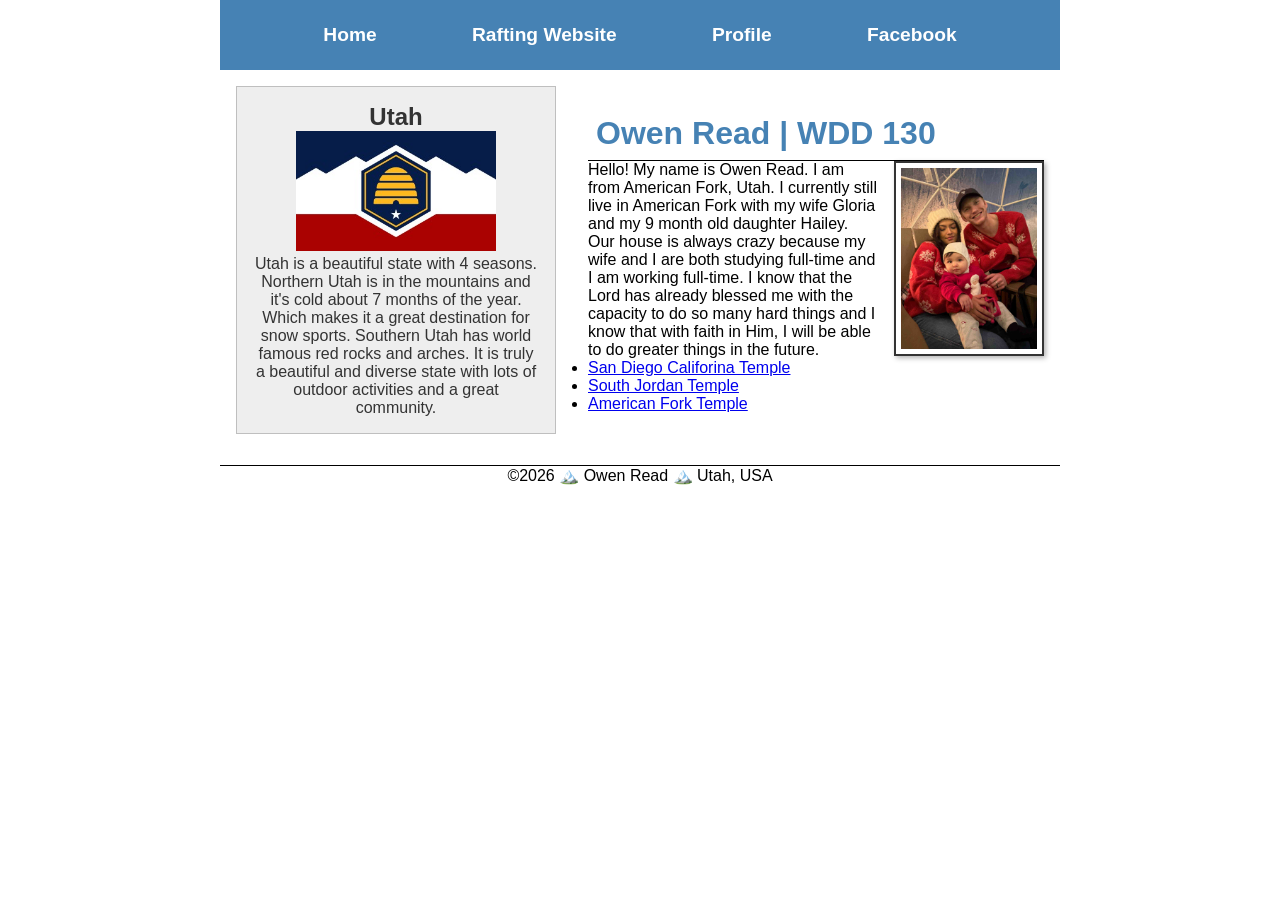
<file: index.html>
<!-- 21 jan 2026 -->
<!DOCTYPE html>
<html lang="en-US">

<head>
    <meta charset="UTF-8">
    <meta name="viewport" content="width=device-width, initial-scale=1.0">
    <title>Home Page | White Water Rafting</title>
    <meta name="description"
      content="Owen Read, WDD130, My basic web development home page where I can practice programming HTML and CSS.">
    <meta name="author" content="Owen Read">
    <link rel="stylesheet" href="./styles/styles.css">
    <link rel="preconnect" href="https://fonts.googleapis.com">
    <link rel="preconnect" href="https://fonts.gstatic.com" crossorigin>
    <link
      href="https://fonts.googleapis.com/css2?family=Roboto:ital,wght@0,100..900;1,100..900&display=swap"
      rel="stylesheet">
</head>

<body>
    <header>
        <nav>
            <a href="#" target="_blank">Home</a>
            <a href="wwr/" target="_blank">Rafting Website</a>
            <a href="https://www.linkedin.com/in/owen-read-2b4b21265/" target="_blank">Profile</a>
            <a href="https://facebook.com" target="_blank">Facebook</a>
        </nav>
    </header>
    <div class="grid">
        <main>
            <h1>Owen Read | WDD 130</h1>
            <img src="images/profile.jpg" alt="Hello, my name is Owen Read">
            <p>Hello! My name is Owen Read. I am from American Fork, Utah. I currently still live
                in American Fork with my wife Gloria and my 9 month old daughter Hailey. Our house
                is
                always crazy because my wife and I are both studying full-time and I am working
                full-time.
                I know that the Lord has already blessed me with the capacity to do so many hard
                things
                and
                I know that with faith in Him, I will be able to do greater things in the future.
            </p>
            <ul class="box indent">
                <li><a href="https://www.churchofjesuschrist.org/temples/details/san-diego-california-temple?lang=eng"
                      target="_blank">San Diego Califorina Temple</a></li>

                <li><a href="https://www.churchofjesuschrist.org/temples/details/jordan-river-utah-temple?lang=eng"
                      target="_blank">South Jordan Temple</a></li>

                <li><a href="https://www.churchofjesuschrist.org/temples/details/mount-timpanogos-utah-temple?lang=eng"
                      target="_blank">American Fork Temple</a></li>
            </ul>
        </main>
        <aside class="box">
            <h2>Utah</h2>
            <img src="images/utah_flag.jpg" alt="Utah flag">
            <p>Utah is a beautiful state with 4 seasons. Northern Utah is in the mountains and it's
                cold
                about 7 months of the year. Which makes it a great
                destination for snow sports. Southern Utah has world famous red rocks and arches. It
                is
                truly a beautiful and diverse state with lots of
                outdoor activities and a great community.
            </p>
        </aside>
    </div>
    <footer>
        <p>©2026 🏔️ Owen Read 🏔️ Utah, USA</p>
    </footer>
</body>

</html>
</file>
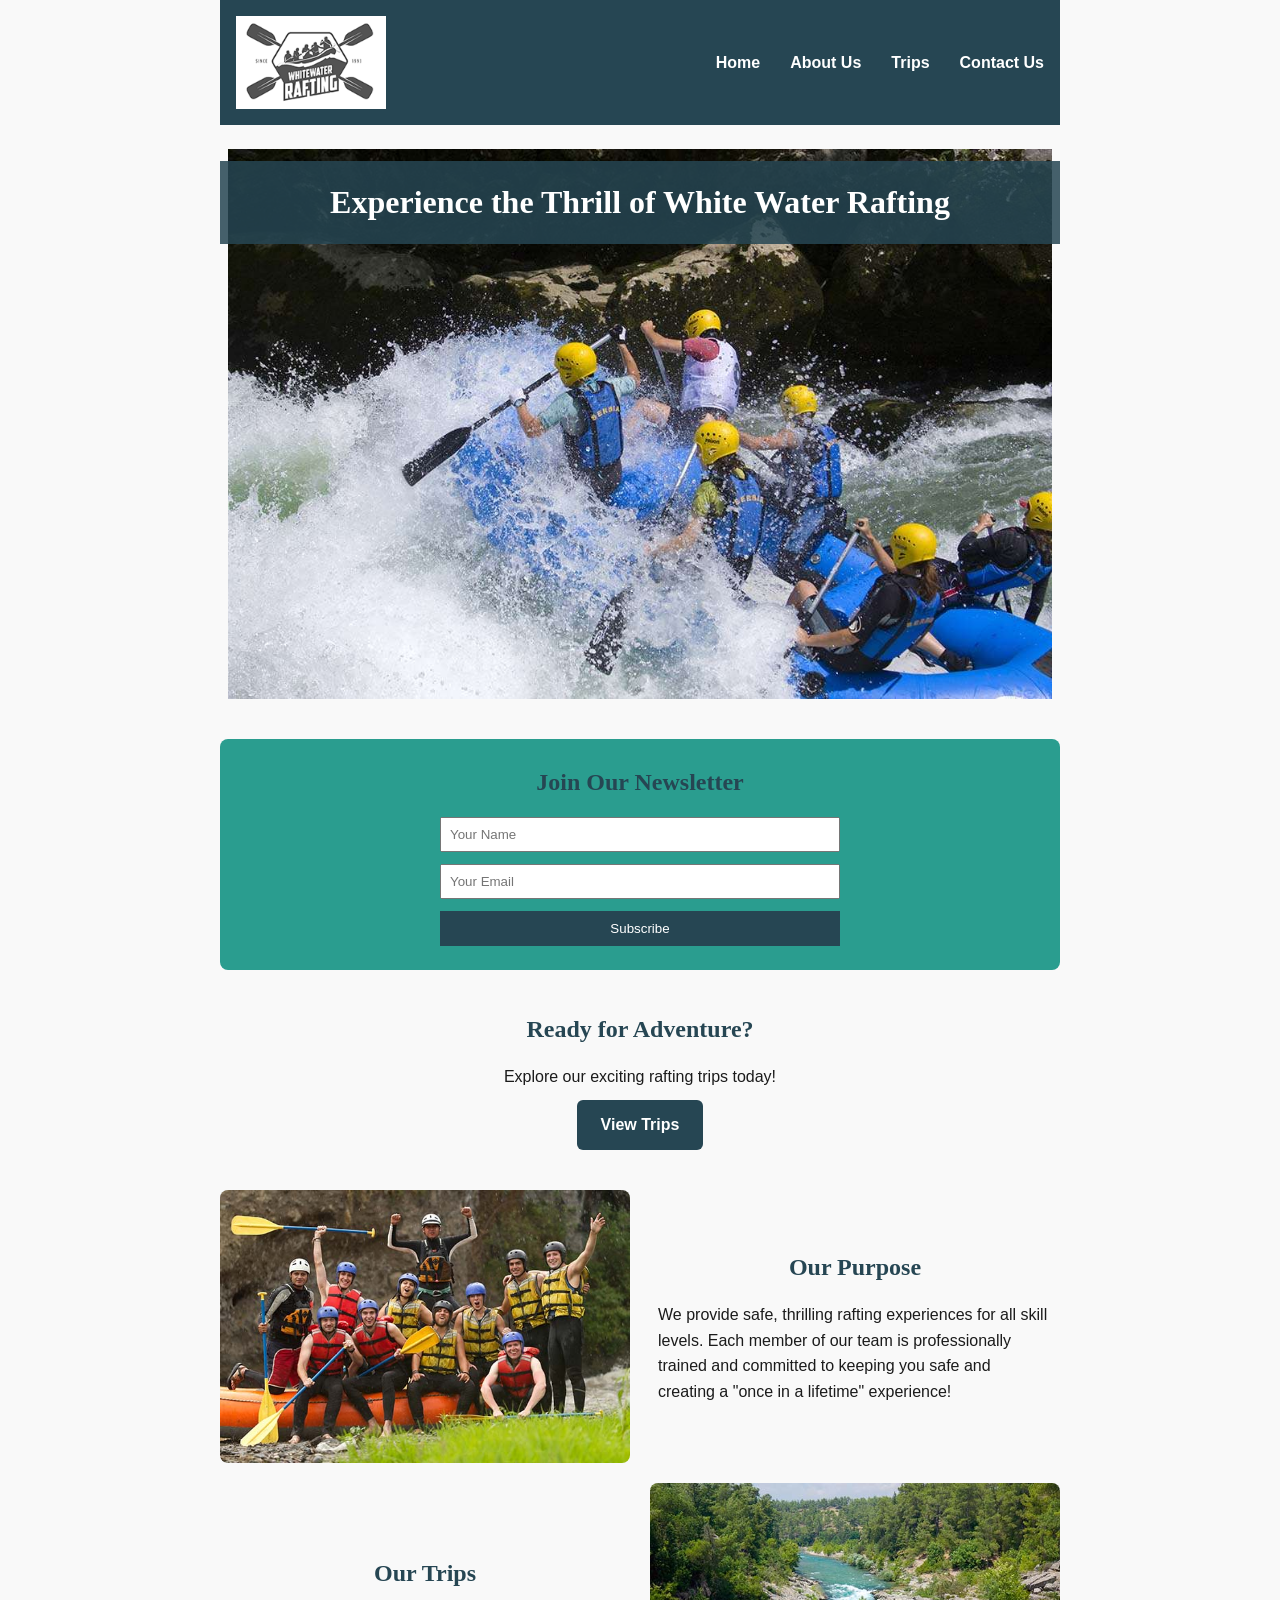
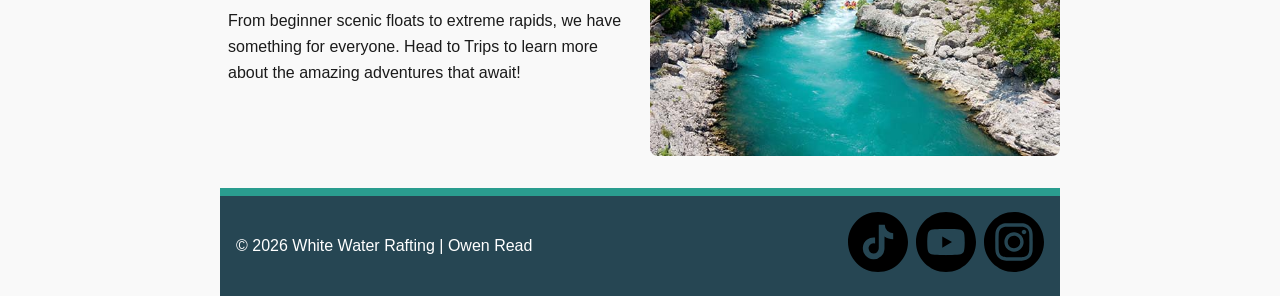
<file: wwr/index.html>
<!-- 13 Feb 2026 | Owen Read -->
<!DOCTYPE html>
<html lang="en-US">

<head>
    <meta charset="UTF-8">
    <meta name="viewport" content="width=device-width, initial-scale=1.0">
    <title>About Us | White Water Rafting</title>

    <meta name="description"
      content="Welcome to White Water Rafting where adventure and excitement are a bend away!">
    <meta name="author" content="Owen Read">

    <link rel="stylesheet" href="styles/rafting.css">
</head>

<body>

    <header>
        <img src="images/logo.png" alt="White Water Rafting Logo Crossed Oars">

        <nav>
            <ul>
                <li><a href="index.html">Home</a></li>
                <li><a href="about.html">About Us</a></li>
                <li><a href="trips.html">Trips</a></li>
                <li><a href="contact.html">Contact Us</a></li>
            </ul>
        </nav>
    </header>

    <main>

        <section class="hero">
            <img src="images/hero2.jpg" alt="Rafting Adventure Close Up">
            <h1>Experience the Thrill of White Water Rafting</h1>
        </section>

        <section class="home-newsletter">
            <h2>Join Our Newsletter</h2>
            <form>
                <input type="text" placeholder="Your Name" required>
                <input type="email" placeholder="Your Email" required>
                <button type="submit">Subscribe</button>
            </form>
        </section>

        <section class="home-cta">
            <h2>Ready for Adventure?</h2>
            <p>Explore our exciting rafting trips today!</p>
            <a href="trips.html">View Trips</a>
        </section>

        <div class="home-grid">
            <img src="images/team.jpg" alt="White Water Rafting Team">
            <article>
                <h2>Our Purpose</h2>
                <p>We provide safe, thrilling rafting experiences for all skill levels. Each member
                    of our team is professionally trained and committed to keeping you safe and
                    creating a "once in a lifetime" experience!</p>
            </article>

            <article>
                <h2>Our Trips</h2>
                <p>From beginner scenic floats to extreme rapids, we have something for
                    everyone. Head to Trips to learn more about the amazing adventures that await!
                </p>
            </article>
            <img src="images/adventure1.jpg" alt="Los Dientes del Diablo rapids">
        </div>
    </main>


    <footer>
        <p>© 2026 White Water Rafting | Owen Read</p>

        <nav class="socialmedia">
            <a href="https://tiktok.com">
                <img src="images/tiktok.svg" alt="Follow us on TikTok">
            </a>
            <a href="https://youtube.com">
                <img src="images/youtube.svg" alt="Follow us on YouTube">
            </a>
            <a href="https://instagram.com">
                <img src="images/insta.svg" alt="Follow us on Instagram">
            </a>
        </nav>
    </footer>

</body>

</html>
</file>
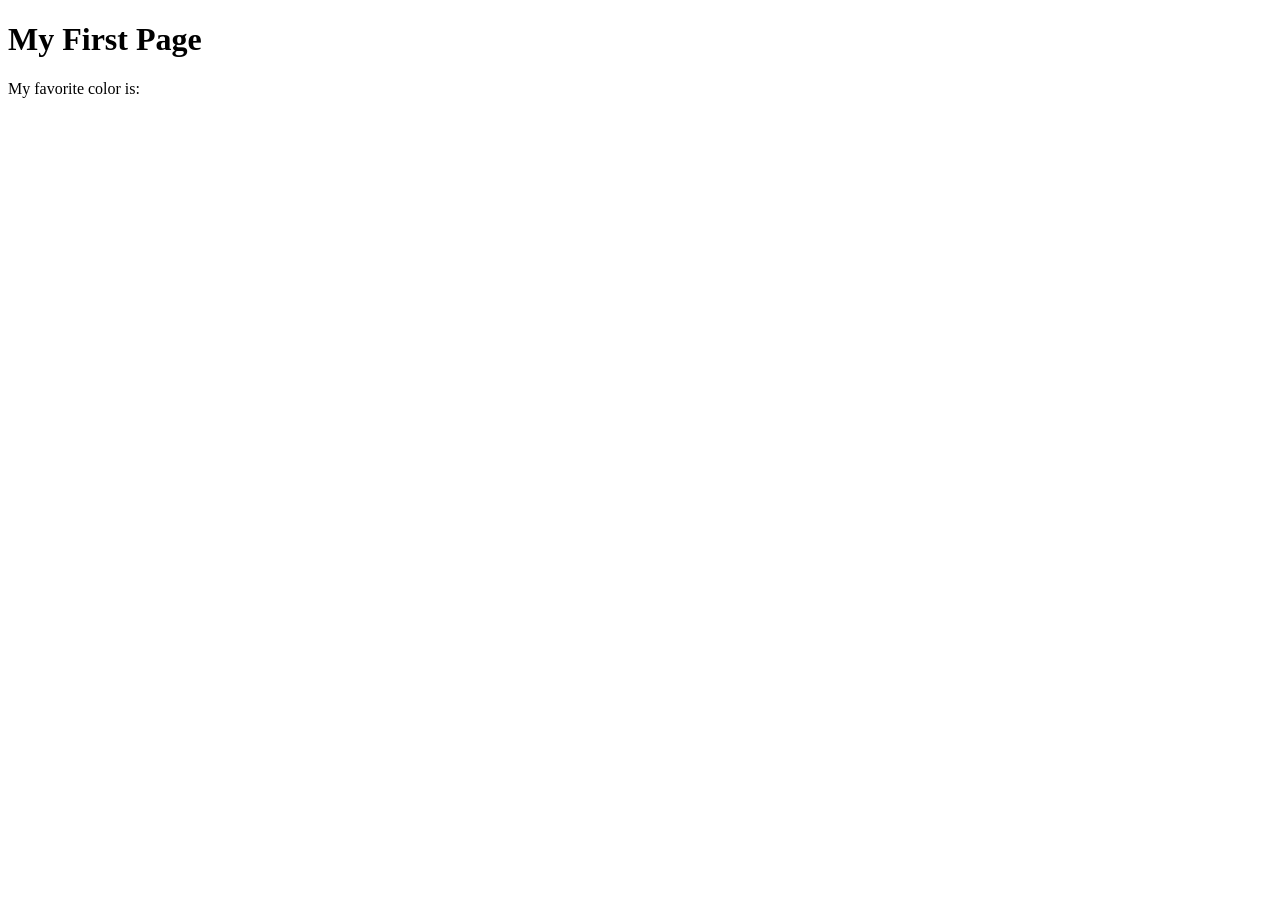
<file: week01/first-page.html>
<!DOCTYPE html>
<html lang="en">
<head>
    <meta charset="UTF-8">
    <meta name="viewport" content="width=device-width, initial-scale=1.0">
    <title>My First Page</title>
</head>
<body>
    <h1>My First Page</h1>
    <p>My favorite color is: </p>
</body>
</html>
</file>
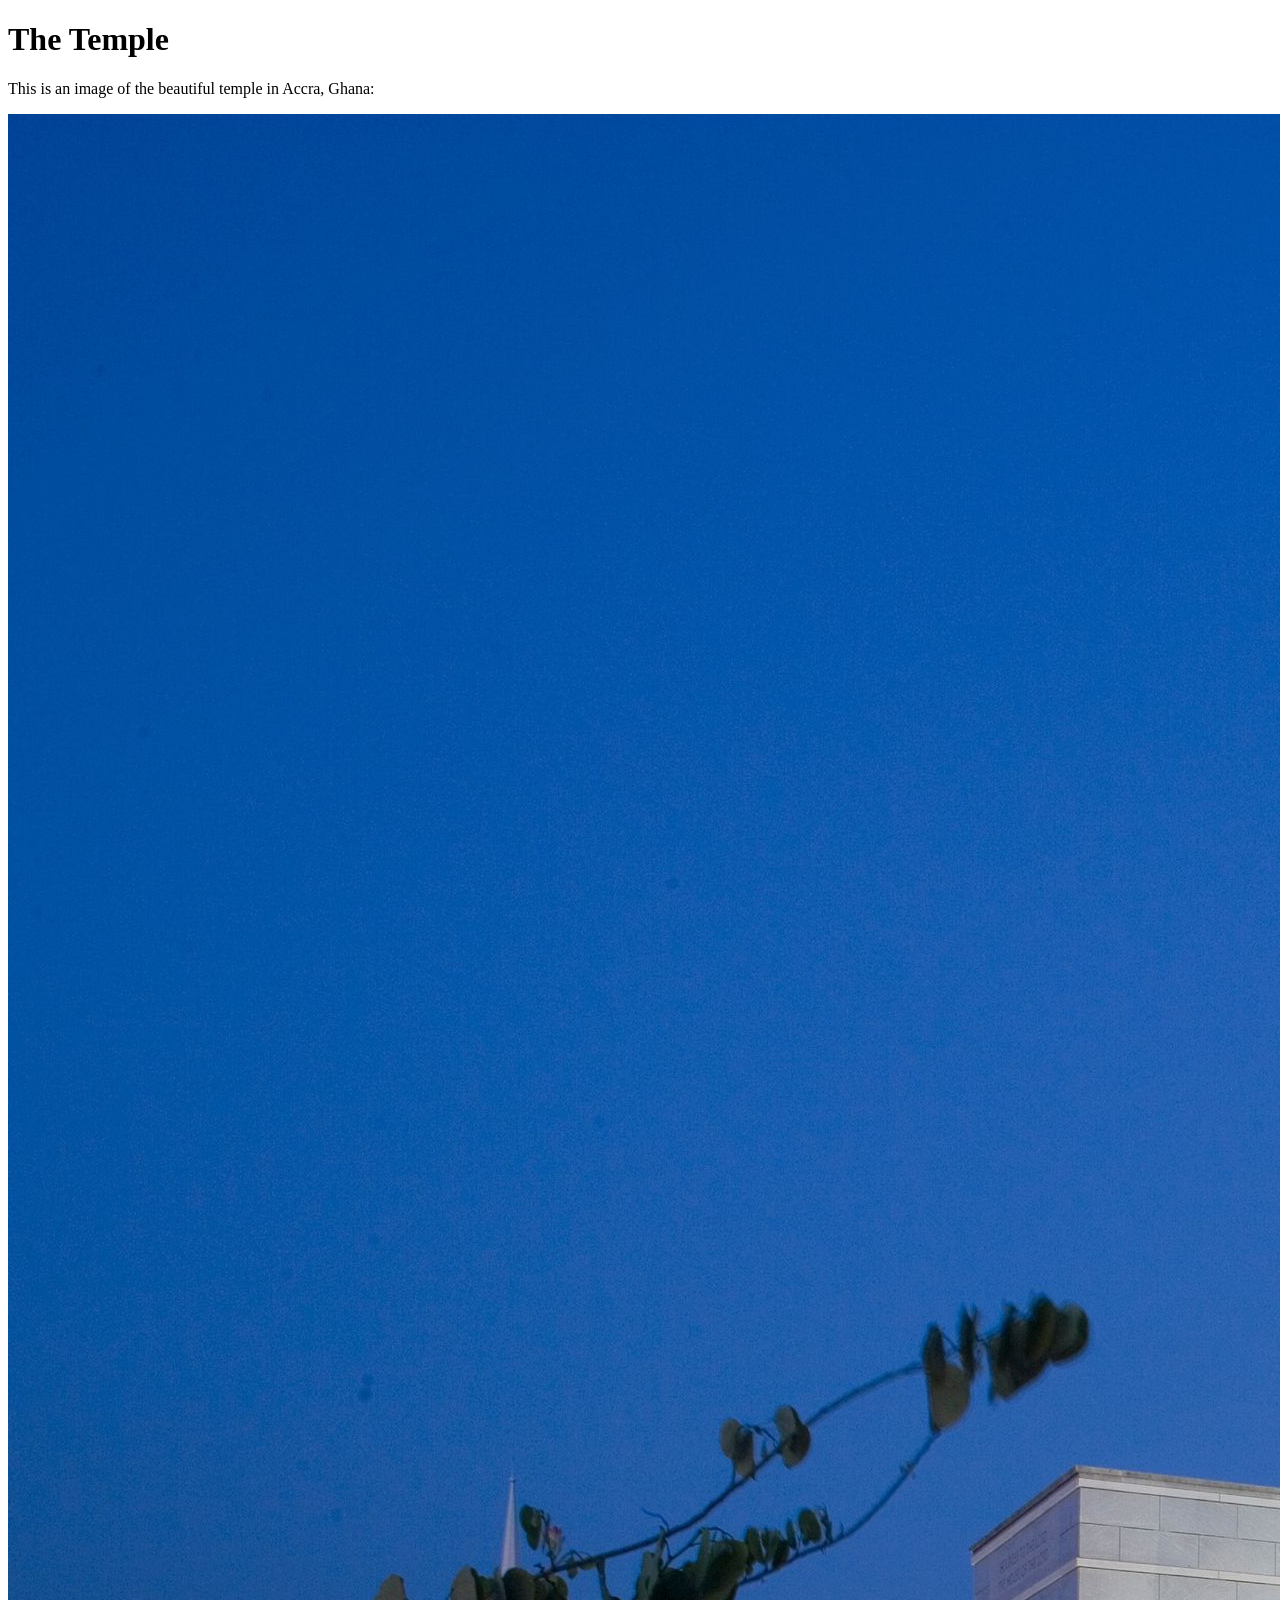
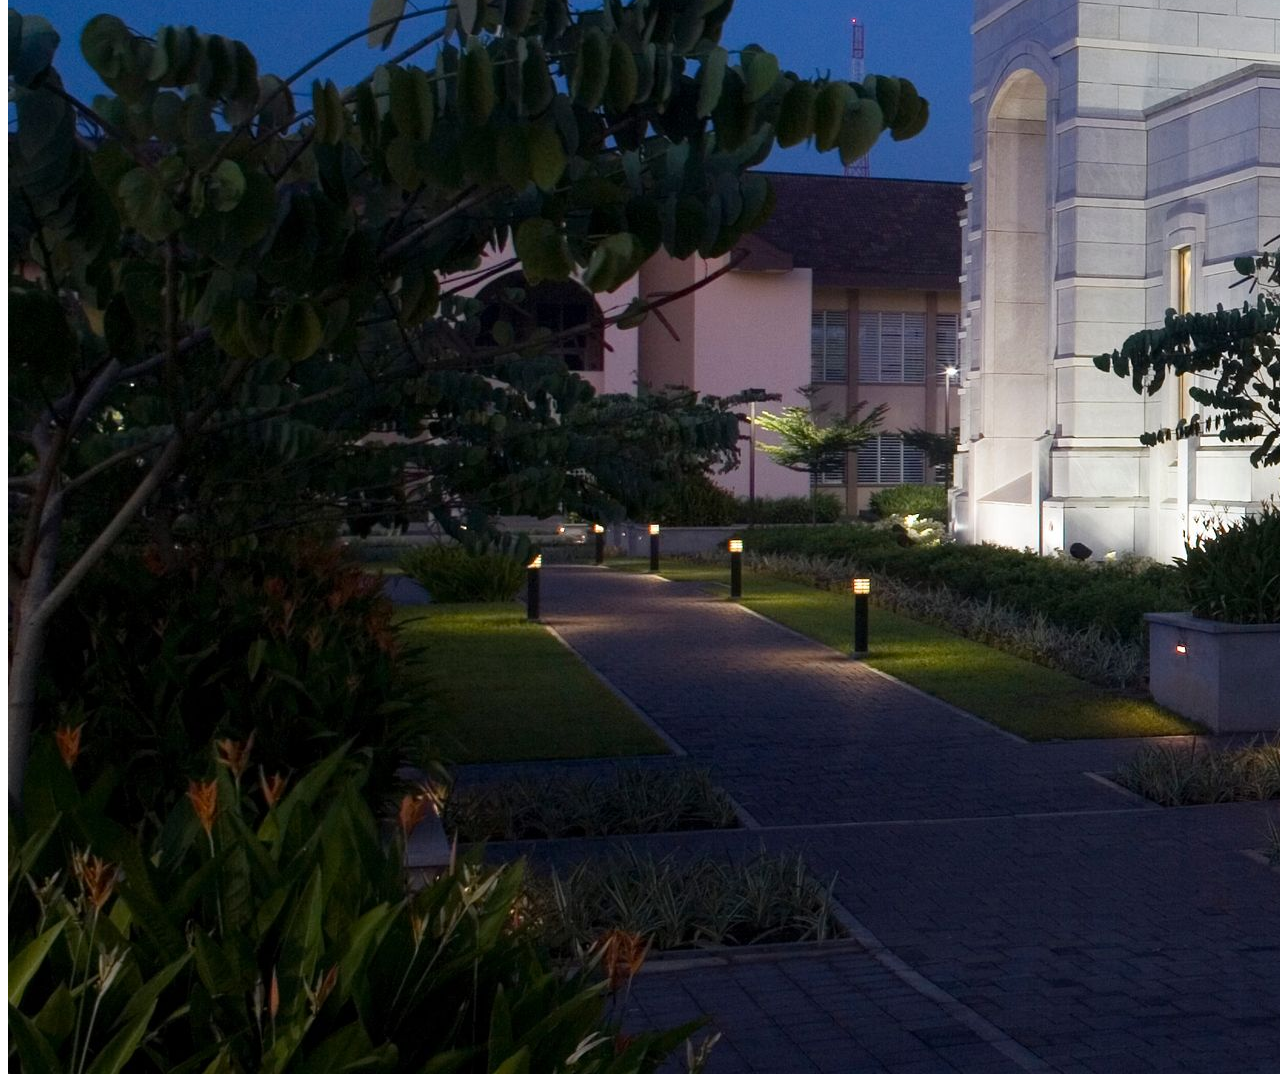
<file: week01/images.html>
<!DOCTYPE html>
<html lang="en">
<head>
    <meta charset="UTF-8">
    <meta name="viewport" content="width=device-width, initial-scale=1.0">
    <title>Temple Image</title>
</head>
<body>
    <h1>The Temple</h1>
    <p>This is an image of the beautiful temple in Accra, Ghana:</p>
    <img src="images/temple-large.jpeg" alt="The Accra Ghana Temple">
    
</body>
</html>
</file>
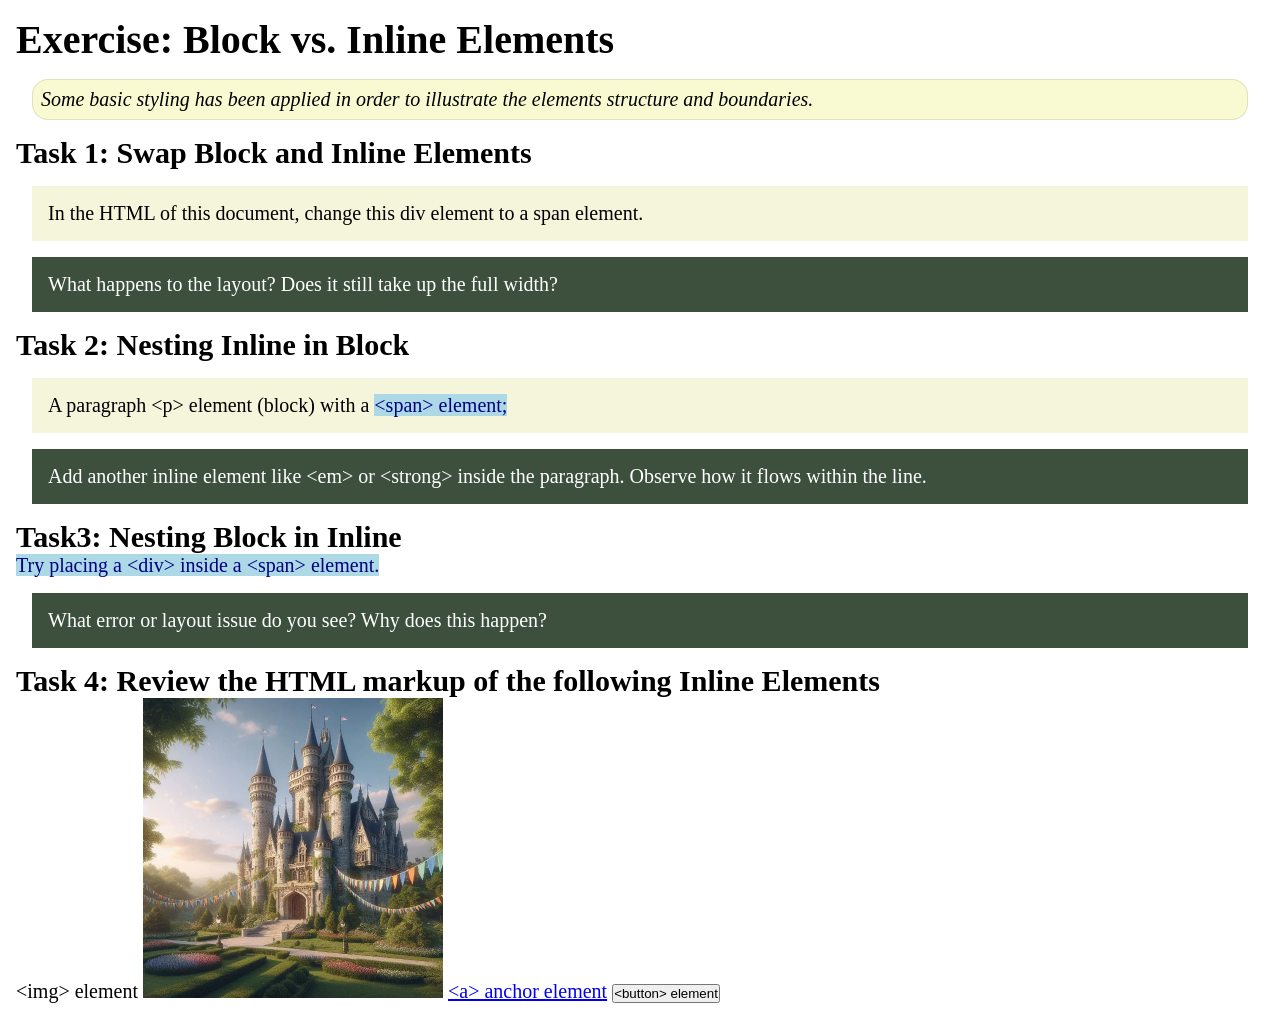
<file: week02/block-vs-inline.html>
<!DOCTYPE html>
<html lang="en">

<head>
    <meta charset="UTF-8">
    <meta name="viewport" content="width=device-width, initial-scale=1.0">
    <title>Exercise: Block vs. Inline Elements</title>
    <link rel="stylesheet" href="styles/block-vs-inline.css">
</head>

<body>
    <main>
        <h1>Exercise: Block vs. Inline Elements</h1>
        <p class="note">Some basic styling has been applied in order to illustrate the elements structure and
            boundaries.</p>

        <h2>Task 1: Swap Block and Inline Elements</h2>
        <div>In the HTML of this document, change this div element to a span element.</div>

        <p class="question">What happens to the layout? Does it still take up the full width?</p>

        <h2>Task 2: Nesting Inline in Block</h2>
        <p>A paragraph &lt;p&gt; element (block) with a <span>&lt;span&gt; element;</span></p>
        <p class="question">Add another inline element like &lt;em&gt; or &lt;strong&gt; inside the paragraph. Observe
            how it flows within the line.</p>

        <h2>Task3: Nesting Block in Inline</h2>
        <span>Try placing a &lt;div&gt; inside a &lt;span&gt; element.</span>
            <p class="question">What error or layout issue do you see? Why does this happen?</p>


            <h2>Task 4: Review the HTML markup of the following Inline Elements</h2>
        &lt;img&gt; element
        <img src="images/castle.webp" alt="placeholder image (images are inline)" width="300" height="300">
        <a href="https://churchofjesuschrist.org">&lt;a&gt; anchor element</a>
        <button type="button">&lt;button&gt; element</button>
    </main>
</body>

</html>
</file>
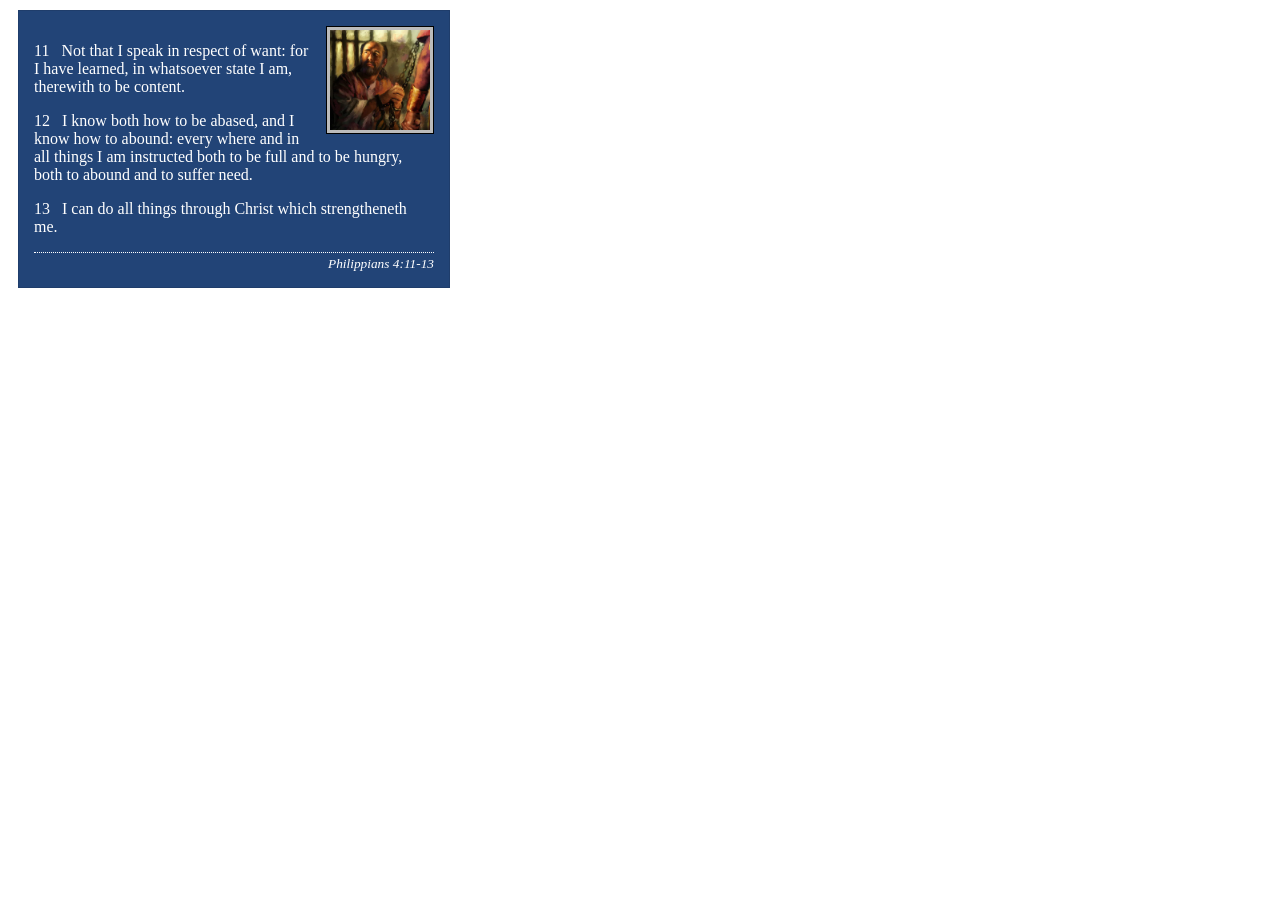
<file: week02/box-model-solution.html>
<!DOCTYPE html>
<html lang="en">
<head>
    <meta charset="UTF-8">
    <meta name="viewport" content="width=device-width, initial-scale=1.0">
    <title>Box Model Activity</title>
    <link rel="stylesheet" href="styles/box-model-solution.css">
</head>
<body>
    <main>
        <div class="callout">
            <img src="images/apostle-paul-imprisoned.webp" alt="Paul the Apostle - Imprisoned in Rome" width="200" height="200">
            <blockquote>
                <p>11 &nbsp; Not that I speak in respect of want: for I have learned, in whatsoever state I am, therewith to be content.</p>
                <p>12 &nbsp; I know both how to be abased, and I know how to abound: every where and in all things I am instructed both to be full and to be hungry, both to abound and to suffer need.</p>
                <p>13 &nbsp; I can do all things through Christ which strengtheneth me.</p>
            </blockquote>
            <cite>Philippians 4:11-13</cite>
        </div>
    </main>
</body>
</html>
</file>
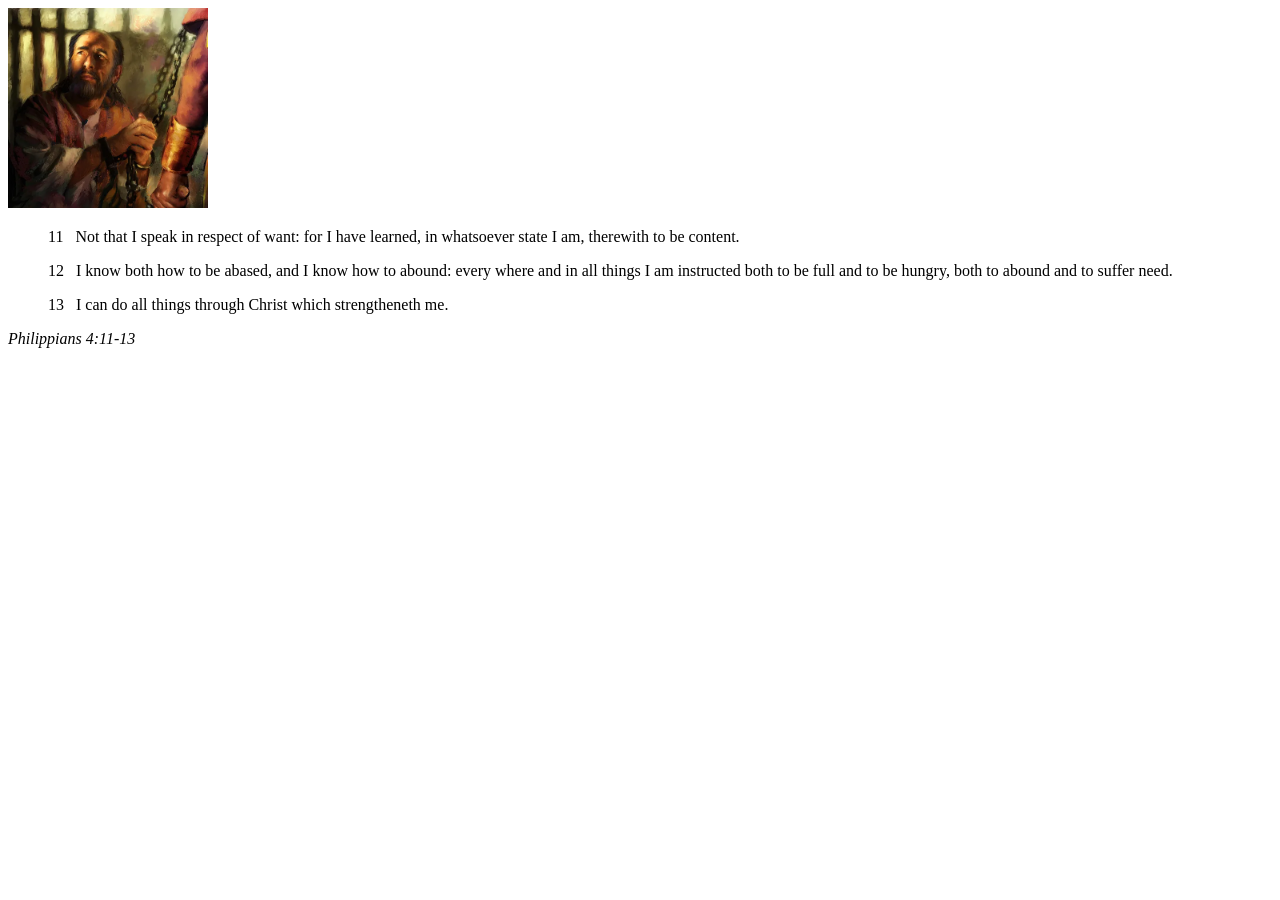
<file: week02/box-model.html>
<!DOCTYPE html>
<html lang="en">
<head>
    <meta charset="UTF-8">
    <meta name="viewport" content="width=device-width, initial-scale=1.0">
    <title>Box Model Activity</title>
</head>
<body>
    <main>
        <div class="callout">
            <img src="images/apostle-paul-imprisoned.webp" alt="Paul the Apostle - Imprisoned in Rome" width="200" height="200">
            <blockquote>
                <p>11 &nbsp; Not that I speak in respect of want: for I have learned, in whatsoever state I am, therewith to be content.</p>
                <p>12 &nbsp; I know both how to be abased, and I know how to abound: every where and in all things I am instructed both to be full and to be hungry, both to abound and to suffer need.</p>
                <p>13 &nbsp; I can do all things through Christ which strengtheneth me.</p>
            </blockquote>
            <cite>Philippians 4:11-13</cite>
        </div>
    </main>
</body>
</html>
</file>
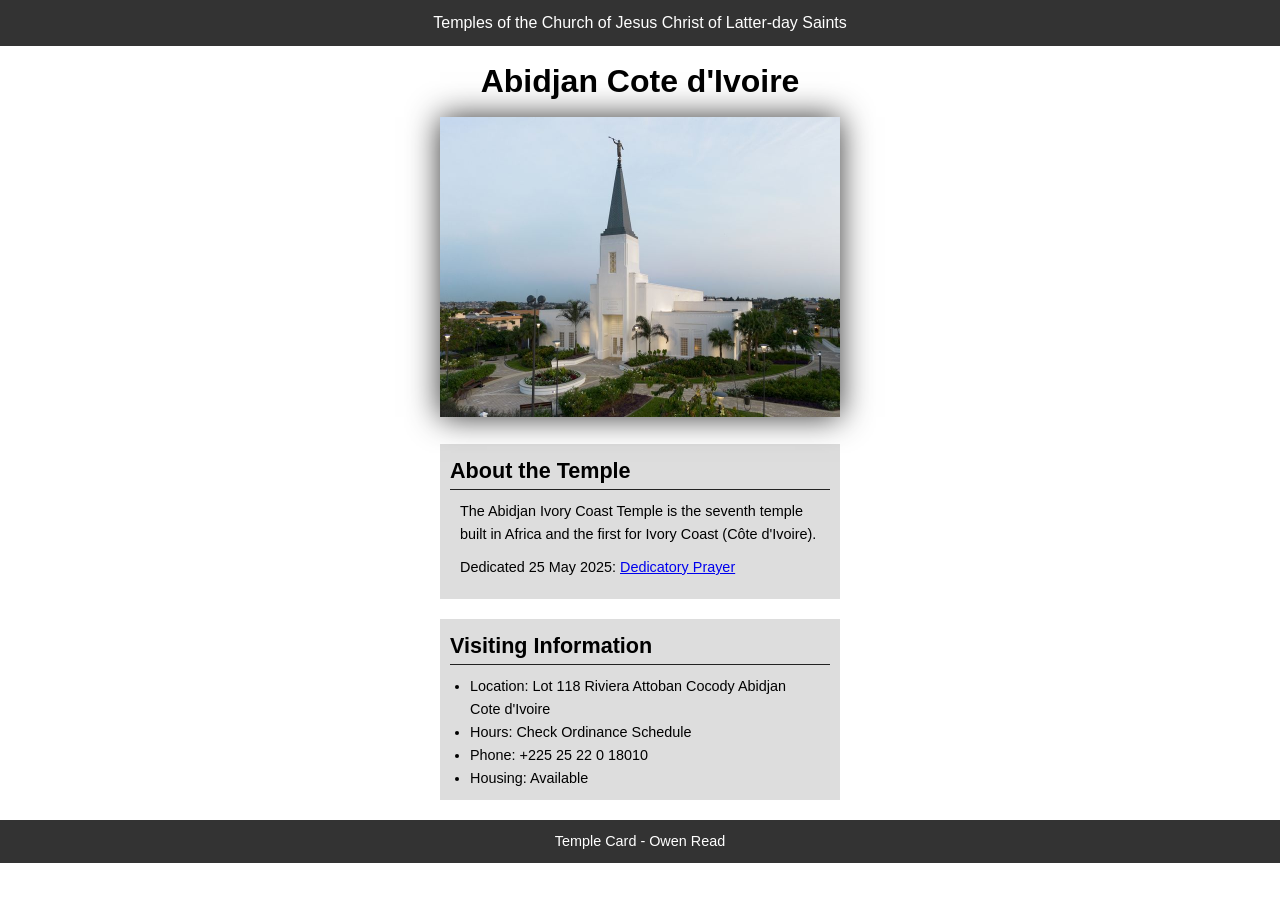
<file: week02/temple.html>
<!DOCTYPE html>
<html lang="en">

<head>
    <meta charset="UTF-8">
    <meta name="viewport" content="width=device-width, initial-scale=1.0">
    <title>Temple Card - Abidjan Cote d'Ivoire</title>
    <link rel="stylesheet" href="./styles/temple.css">
</head>

<body>
    <header>
        <p>Temples of the Church of Jesus Christ of Latter-day Saints</p>
    </header>
    <main>
        <h1>Abidjan Cote d'Ivoire</h1>
        <picture>
            <img src="images/abidjan-ivory-coast.jpeg" alt="Abidjan Cote d'Ivoire Temple">
        </picture>
        <section>
            <h2>About the Temple</h2>
            <p>The Abidjan Ivory Coast Temple is the seventh temple built in Africa and the first
                for Ivory Coast (Côte
                d'Ivoire).</p>
            <p>Dedicated 25 May 2025: <a
                  href="https://www.churchofjesuschrist.org/temples/dedicatory-prayer/abidjan-ivory-coast-temple/2025-05-25?lang=eng"
                  target="_blank" rel="noopener noreferrer">Dedicatory Prayer</a></p>
        </section>
        <section>
            <h2>Visiting Information</h2>
            <ul>
                <li>Location: Lot 118 Riviera Attoban Cocody Abidjan Cote d'Ivoire</li>
                <li>Hours: Check Ordinance Schedule</li>
                <li>Phone: +225 25 22 0 18010</li>
                <li>Housing: Available</li>
            </ul>
        </section>
    </main>
    <footer>
        <p>Temple Card - Owen Read</p>
    </footer>
</body>

</html>
</file>
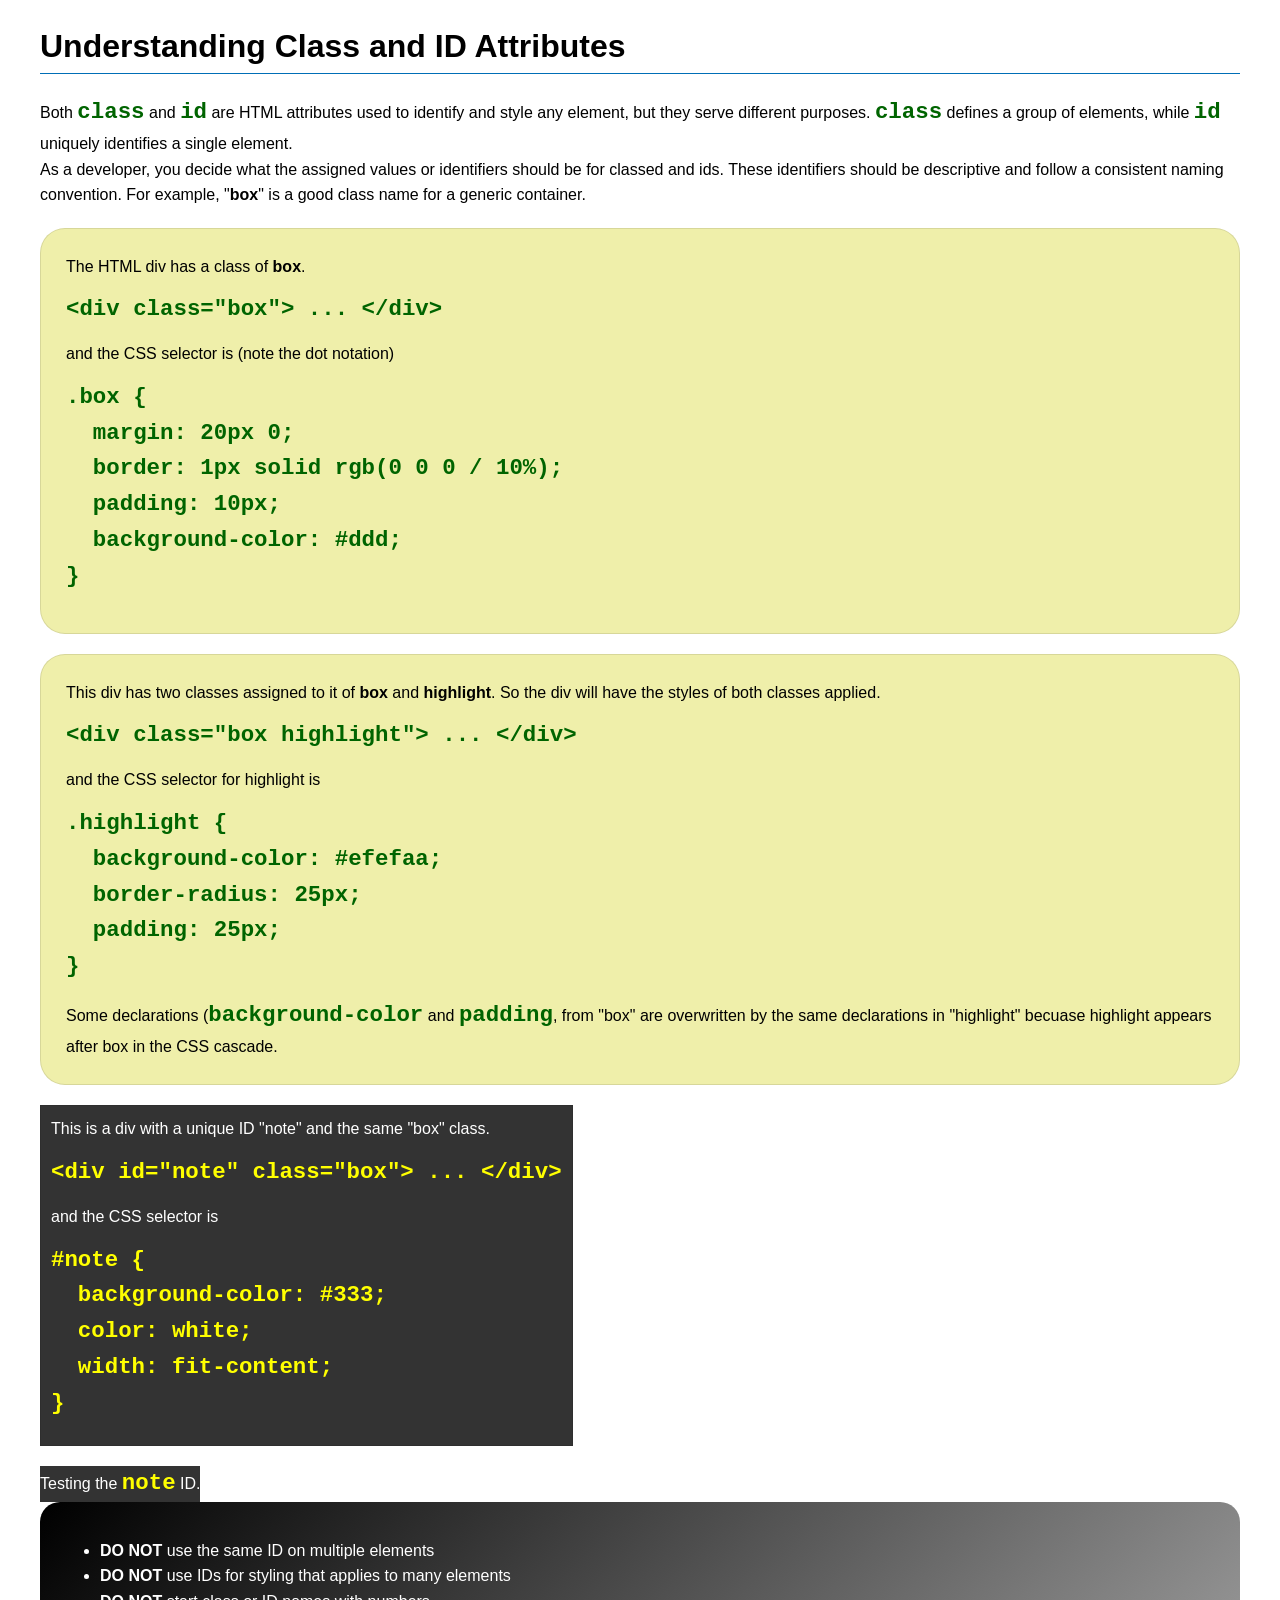
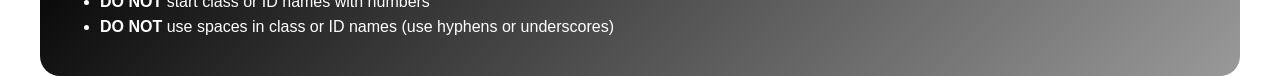
<file: week03/class-and-id.html>
<!DOCTYPE html>
<html lang="en">

<head>
    <meta charset="UTF-8">
    <meta name="viewport" content="width=device-width, initial-scale=1.0">
    <title>Class vs ID Attributes</title>
    <link rel="stylesheet" href="styles/class-and-id.css">
</head>

<body>
    <h1>Understanding Class and ID Attributes</h1>
    <p>Both <code>class</code> and <code>id</code> are HTML attributes used to identify and style
        any element, but they
        serve different purposes. <code>class</code> defines a group of elements, while
        <code>id</code> uniquely
        identifies a single element.
    </p>
    <p>As a developer, you decide what the assigned values or identifiers should be for classed and
        ids. These
        identifiers should be
        descriptive and follow a consistent naming convention. For example, "<strong>box</strong>"
        is a good class name
        for a generic container.</p>
    <div class="box highlight">
        <p>The HTML div has a class of <strong>box</strong>.</p>
        <pre><code class="html">&lt;div class="box"&gt; ... &lt;/div&gt;</code></pre>
        and the CSS selector is (note the dot notation)
        <pre><code class="css">.box {
  margin: 20px 0;
  border: 1px solid rgb(0 0 0 / 10%);
  padding: 10px;
  background-color: #ddd; 
}</code></pre>
    </div>

    <div class="box highlight">
        <p>This div has two classes assigned to it of <strong>box</strong> and
            <strong>highlight</strong>. So the div
            will have the styles of both classes applied.
        </p>
        <pre><code class="html">&lt;div class="box highlight"&gt; ... &lt;/div&gt;</code></pre>
        and the CSS selector for highlight is
        <pre><code class="css">.highlight {
  background-color: #efefaa;
  border-radius: 25px;
  padding: 25px;
}</code></pre>
        <p>Some declarations (<code>background-color</code> and <code>padding</code>, from "box" are
            overwritten by the same declarations in "highlight" becuase highlight appears after box
            in the CSS cascade.</p>
    </div>

    <div id="note" class="box">
        <p>This is a div with a unique ID "note" and the same "box" class.</p>
        <pre><code class="html">&lt;div id="note" class="box"&gt; ... &lt;/div&gt;</code></pre>
        and the CSS selector is
        <pre><code class="css">#note {
  background-color: #333;
  color: white;
  width: fit-content;
}</code></pre>
    </div>

    <div id="note">
        <p>Testing the <code>note</code> ID.</p>
    </div>

    <section id="best-practice">
        <ul>
            <li><strong>DO NOT</strong> use the same ID on multiple elements</li>
            <li><strong>DO NOT</strong> use IDs for styling that applies to many elements</li>
            <li><strong>DO NOT</strong> start class or ID names with numbers</li>
            <li><strong>DO NOT</strong> use spaces in class or ID names (use hyphens or underscores)
            </li>
        </ul>
    </section>


</body>

</html>
</file>
<file: styles/styles.css>
:root {
    --primary-color: steelblue;
    --text-light: #fff;
    --text-dark: #333;
    --bg-light: #eee;
    --border-dark: #000;
    --border-thin: 1px solid rgb(0 0 0 / 0.2);
    --border-image: 2px solid var(--text-dark);
    --shadow-standard: 2px 2px 5px rgba(0, 0, 0, 0.3);
    --space-small: 5px;
    --space-medium: 10px;
    --space-large: 1rem;
    --max-width: 840px;
}

* {
    margin: 0;
    padding: 0;
    box-sizing: border-box;
}

body {
    font-size: 16px;
    font-family: Arial, Helvetica, sans-serif;
}

header,
.grid,
footer {
    max-width: var(--max-width);
    margin: 0 auto;
}

nav {
    background-color: var(--primary-color);
    padding: 1rem;
    display: flex;
    justify-content: space-evenly;
    align-items: center;
}

nav a {
    display: block;
    padding: 0.5rem;
    text-decoration: none;
    font-size: 1.2rem;
    font-weight: 700;
    color: var(--text-light);
}

h1 {
    color: var(--primary-color);
    padding: 0.5rem;
    border-bottom: 1px solid var(--border-dark);
}

.grid {
    display: grid;
    align-items: center;
}

/* Main content */
main {
    grid-column: 2 / 3;
    margin: 1rem;
}

main img {
    width: 150px;
    height: auto;
    border: var(--border-image);
    padding: var(--space-small);
    box-shadow: var(--shadow-standard);
    float: right;
    margin: 0 0 1rem 1rem;
}

aside {
    width: 20rem;
    position: relative;
    grid-column: 1 / 2;
    grid-row: 1 / 2;
    margin: var(--space-large);
    border: var(--border-thin);
    padding: var(--space-large);
    background-color: var(--bg-light);
    color: var(--text-dark);
    text-align: center;
}

aside img {
    width: 200px;
    height: auto;
}

footer {
    margin-top: 15px;
    border-top: 1px solid var(--border-dark);
    text-align: center;
}
</file>
<file: wwr/styles/rafting.css>
/* Rafting Site CSS | Author: Owen Read */

*,
*::before,
*::after {
    margin: 0;
    padding: 0;
    box-sizing: border-box;
}

:root {
    --primary-color: #264653;
    --secondary-color: #2a9d8f;
    --accent1-color: #1b1b1b;
    --accent2-color: #ffffff;
    --heading-font: "Times New Roman", Georgia, serif;
    --body-font: Arial, Helvetica, sans-serif;
}

body {
    font-family: var(--body-font);
    color: var(--accent1-color);
    background-color: #f9f9f9;
    line-height: 1.6;
}

header,
main,
footer {
    max-width: 840px;
    width: 100%;
    margin: 0 auto;
}

header {
    display: grid;
    grid-template-columns: auto 1fr;
    align-items: center;
    padding: 16px;
    background-color: var(--primary-color);
    color: var(--accent2-color);
}

header img {
    width: 150px;
    height: auto;
}

nav {
    justify-self: end;
}

nav ul {
    list-style: none;
    display: flex;
    gap: 30px;
}

nav ul li a {
    text-decoration: none;
    color: var(--accent2-color);
    font-weight: bold;
}

nav ul li a:hover {
    color: var(--secondary-color);
    text-decoration: underline;
}

h1 {
    font-family: var(--heading-font);
    color: var(--accent2-color);
}

h2 {
    font-family: var(--heading-font);
    color: var(--primary-color);
    text-align: center;
    margin-bottom: 16px;
}

.contact-page h2 {
    color: var(--accent1-color);
}

section,
article {
    margin: 16px 0;
    padding: 8px;
}

.hero {
    position: relative;
    margin-bottom: 32px;
}

.hero img {
    display: block;
    width: 100%;
    height: auto;
}

.hero h1 {
    position: absolute;
    top: 20px;
    left: 0;
    right: 0;
    padding: 16px;
    text-align: center;
    background-color: rgba(38, 70, 83, 0.85);
    font-size: 2rem;
}

.hero div {
    position: absolute;
    bottom: 30px;
    left: 20px;
    right: 20px;
    background-color: rgba(255, 255, 255, 0.85);
    padding: 16px;
    border-radius: 8px;
}

.hero div img {
    width: 300px;
    margin: 0 auto 12px;
    border-radius: 8px;
    box-shadow: 0 2px 6px rgba(0, 0, 0, 0.3);
    display: block;
}

.hero div p {
    color: var(--accent1-color);
    text-align: center;
}

.history-content {
    display: grid;
    grid-template-columns: 1fr 1fr 1fr;
    gap: 16px;
    align-items: center;
    text-align: center;
}

.history-content img {
    width: 100%;
}

.adventure-gallery {
    display: flex;
    gap: 16px;
}

.adventure-gallery figure {
    text-align: center;
}

.adventure-gallery img {
    width: 100%;
}

footer {
    display: flex;
    justify-content: space-between;
    align-items: center;
    padding: 16px;
    background-color: var(--primary-color);
    color: var(--accent2-color);
    border-top: 8px solid var(--secondary-color);
}

.socialmedia {
    display: flex;
    gap: 8px;
}

.socialmedia a {
    text-decoration: none;
}

.socialmedia a img {
    width: 60px;
    height: 60px;
}

.contact-page .company-info h1,
.contact-page .company-info p {
    color: var(--primary-color);
    text-align: center;
}

.contact-page .company-info p {
    margin-bottom: 8px;
}

.contact-page .map-form-wrapper {
    display: flex;
    justify-content: center;
    gap: 20px;
    flex-wrap: wrap;
    align-items: flex-start;
}

.contact-page iframe {
    width: 50%;
    max-width: 400px;
    height: 300px;
    border: none;
}

.contact-page .contact-form {
    flex: 1;
    min-width: 300px;
    max-width: 400px;
    display: flex;
    flex-direction: column;
}

.contact-page .contact-form label {
    display: flex;
    align-items: center;
    gap: 8px;
    margin-bottom: 12px;
    cursor: pointer;
}

.contact-page .contact-form input,
.contact-page .contact-form textarea {
    width: 100%;
    padding: 8px;
    margin-bottom: 10px;
}

.contact-page .contact-form input[type="radio"],
.contact-page .contact-form input[type="checkbox"] {
    width: auto;
    height: auto;
    margin: 0;
}

.contact-page .contact-form button {
    width: 100%;
    padding: 10px;
    background-color: var(--secondary-color);
    color: var(--accent1-color);
    border: none;
    cursor: pointer;
}

.contact-page .contact-form button:hover {
    opacity: 0.85;
}

.contact-page .employees-section {
    display: flex;
    flex-direction: column;
    gap: 16px;
    padding: 16px;
    background-color: var(--secondary-color);
    text-align: center;
}

.contact-page .employees-section h2 {
    color: var(--accent1-color);
}

.contact-page .employees-section .employees {
    display: flex;
    justify-content: center;
    gap: 60px;
    flex-wrap: wrap;
}

.contact-page .employees-section figure {
    max-width: 150px;
    text-align: center;
}

.contact-page .employees-section img {
    width: 100%;
    border-radius: 8px;
}

.contact-page .employees-section figcaption {
    color: var(--accent1-color);
    font-size: 0.9rem;
}

.home-newsletter {
    background-color: var(--secondary-color);
    padding: 24px;
    text-align: center;
    border-radius: 8px;
}

.home-newsletter form {
    display: flex;
    flex-direction: column;
    gap: 12px;
    max-width: 400px;
    margin: 0 auto;
}

.home-newsletter input {
    padding: 8px;
    width: 100%;
}

.home-newsletter button {
    padding: 10px;
    background-color: var(--primary-color);
    color: var(--accent2-color);
    border: none;
    cursor: pointer;
}

.home-newsletter button:hover {
    opacity: 0.85;
}

.home-cta {
    text-align: center;
    margin: 32px 0;
}

.home-cta p {
    padding-bottom: 10px;
}

.home-cta a {
    display: inline-block;
    padding: 12px 24px;
    background-color: var(--primary-color);
    color: var(--accent2-color);
    text-decoration: none;
    font-weight: bold;
    border-radius: 6px;
}

.home-cta a:hover {
    /* I really liked how this padding makes the button pup with hover */
    padding: 18px 30px;
    background-color: var(--secondary-color);
}

.home-grid {
    display: grid;
    grid-template-columns: 1fr 1fr;
    gap: 20px;
    align-items: center;
    margin: 32px 0;
}

.home-grid img {
    width: 100%;
    border-radius: 8px;
}

.trips-cta {
    text-align: center;
    margin: 32px 0;
}

.trips-cta a {
    padding: 12px 24px;
    background-color: var(--secondary-color);
    color: var(--accent1-color);
    text-decoration: none;
    border-radius: 6px;
    font-weight: bold;
}

.trip-cards {
    display: grid;
    grid-template-columns: repeat(auto-fit, minmax(250px, 1fr));
    gap: 20px;
    margin: 32px 0;
}

.trip-card {
    background-color: white;
    border-radius: 8px;
    padding: 16px;
    box-shadow: 0 2px 6px rgba(0, 0, 0, 0.2);
    text-align: center;
}

.trip-card img {
    width: 100%;
    border-radius: 8px;
}

.trips-table table {
    width: 100%;
    border-collapse: collapse;
    margin-top: 20px;
}

.trips-table th,
.trips-table td {
    border: 1px solid #ddd;
    padding: 8px;
    text-align: center;
}

.trips-table th {
    background-color: var(--primary-color);
    color: var(--accent2-color);
}

@media (max-width: 900px) {

    header,
    main,
    footer {
        width: 95%;
    }

    .hero article img {
        margin: 0 auto 12px;
        width: 150px;
    }

    .hero article {
        text-align: center;
    }

    .history-content {
        grid-template-columns: 1fr;
    }

    .adventure-gallery {
        flex-direction: column;
    }

    .home-grid {
        grid-template-columns: 1fr;
    }

    .contact-page .employees-section .employees {
        gap: 24px;
    }

    .contact-page iframe,
    .contact-page .contact-form {
        width: 100%;
        max-width: 100%;
    }
}
</file>
<file: week02/styles/block-vs-inline.css>
* {
    margin: 0;
    padding: 0;
}

body {
    font-size: 20px;
    margin: 1rem;
}

p,
div {
    background-color: beige;
    margin: 1rem;
    padding: 1rem;
}

span {
    color: navy;
    background-color: lightblue;
}

code {
    margin: 0;
    padding: 0;
    color: green;
    font-size: 1.2rem;
}

.note {
    font-style: italic;
    background-color: lightgoldenrodyellow;
    border-radius: 1rem;
    border: 1px solid rgb(0 0 0 / 10%);
    margin: 1rem;
    padding: .5rem;
}

.question {
    background-color: #3d503d;
    color: #fff;
}
</file>
<file: week02/styles/box-model-solution.css>
.callout {
    max-width: 400px;
    margin: 10px;
    border: 1px solid rgba(0, 0, 0, .1);
    padding: 15px;
    background-color: #247;
    color: #fff;
}

.callout img {
    float: right;
    margin: 0 0 10px 15px;
    border: 1px solid #000;
    padding: 3px;
    background-color: #bbb;
    width: 100px;
    height: auto;

}

blockquote {
    margin: 0;
}

cite {
    display: block;
    border-top: 1px dotted #fff;
    padding-top: 3px;
    text-align: right;
    font-size: smaller;
}
</file>
<file: week02/styles/temple.css>
* {
    margin: 0;
    padding: 0;
}

body {
    font-family: Arial, sans-serif;
    line-height: 1.6;
}

header,
footer {
    background-color: #333;
    color: #fff;
    padding: 10px;
    text-align: center;
    font-size: 1.5rim;
}

main {
    width: 400px;
    margin: 0 auto;

}

h1 {
    margin: 10px;
    text-align: center;
}

h2 {
    border-bottom: 1px solid #222;
}

img {
    width: 100%;
    height: auto;
    box-shadow: 0 0 30px #333;
}

section {
    margin: 20px 0;
    border: 1px solid rgb(0, 0, 0 / 10px);
    padding: 10px;
    background-color: #ddd;
    font-size: .9rem;
}

section p {
    margin: 10px;
}

ul {
    margin: 10px 20px 0;
}

footer {
    font-size: .9rem;
}
</file>
<file: week03/styles/class-and-id.css>
body {
    font-family: Arial, sans-serif;
    line-height: 1.6;
    margin: 0;
    padding: 0 40px;
}

h1 {
    border-bottom: 1px solid rgb(0 110 182);
    padding-bottom: 0;
}

p {
    margin: 0;
}

code {
    color: darkgreen;
    font-weight: 700;
    font-size: 1.4rem;
}

/* Class examples - can be reused */

.box {
    margin: 20px 0;
    border: 1px solid rgb(0 0 0 / 10%);
    padding: 10px;
    background-color: #ddd;
    /* this is shorthand for #dddddd */
}

.highlight {
    background-color: #efefaa;
    border-radius: 25px;
    padding: 25px;
}

/* ID examples - should be unique */

#note {
    background-color: #333;
    color: white;
    width: fit-content;
}

#note code {
    color: yellow;
}

#best-practice {
    background: linear-gradient(135deg, #000 0%, #999 100%);
    color: white;
    border-radius: 20px;
    padding: 20px
}
</file>
